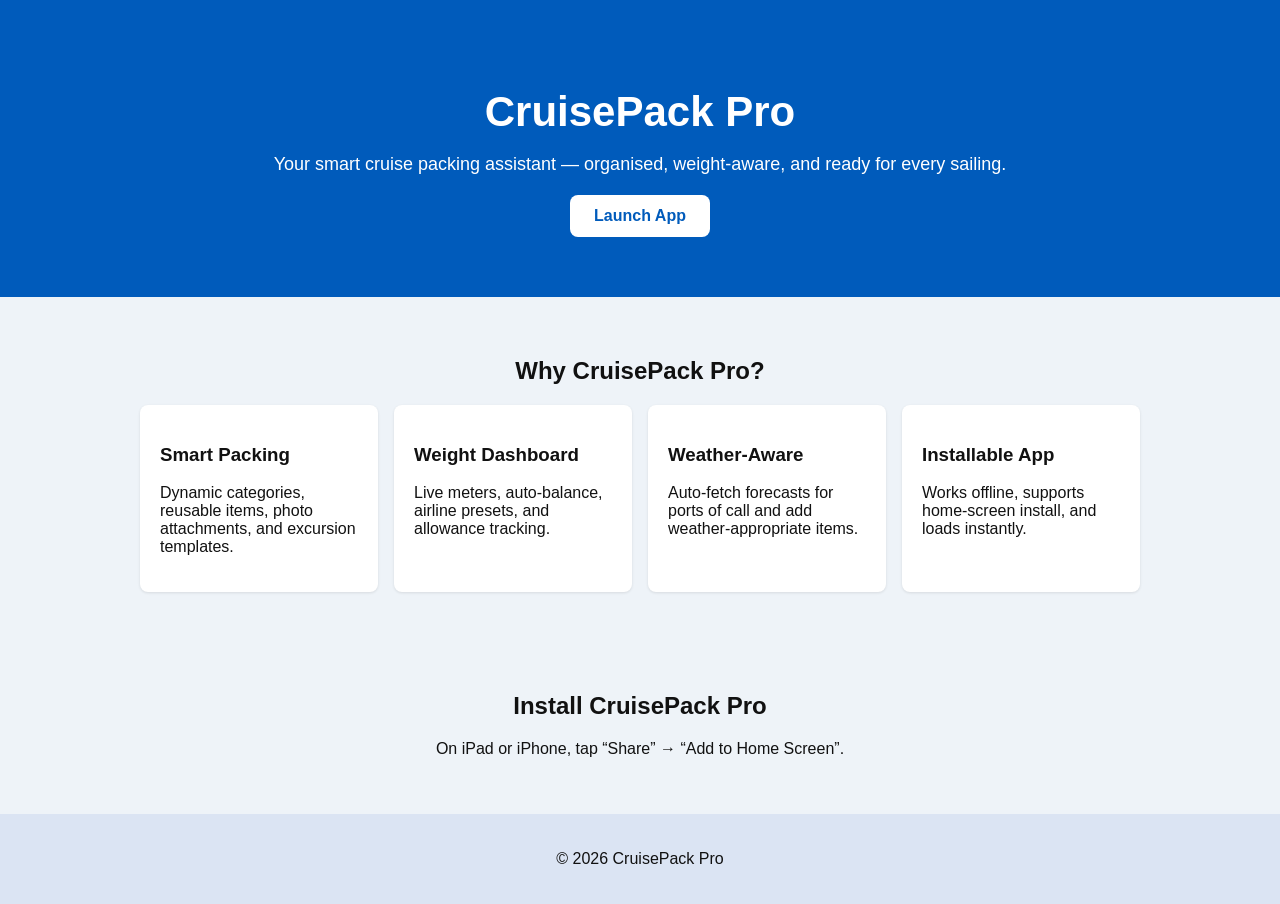
<file: landing.html>
<!DOCTYPE html>
<html lang="en">
<head>
<meta charset="UTF-8">
<title>CruisePack Pro</title>
<meta name="viewport" content="width=device-width, initial-scale=1">
<link rel="stylesheet" href="landing.css">
</head>

<body>
<header class="hero">
    <h1>CruisePack Pro</h1>
    <p>Your smart cruise packing assistant — organised, weight‑aware, and ready for every sailing.</p>
    <a class="cta" href="index.html">Launch App</a>
</header>

<section class="features">
    <h2>Why CruisePack Pro?</h2>
    <div class="grid">
        <div class="card">
            <h3>Smart Packing</h3>
            <p>Dynamic categories, reusable items, photo attachments, and excursion templates.</p>
        </div>
        <div class="card">
            <h3>Weight Dashboard</h3>
            <p>Live meters, auto‑balance, airline presets, and allowance tracking.</p>
        </div>
        <div class="card">
            <h3>Weather‑Aware</h3>
            <p>Auto‑fetch forecasts for ports of call and add weather‑appropriate items.</p>
        </div>
        <div class="card">
            <h3>Installable App</h3>
            <p>Works offline, supports home‑screen install, and loads instantly.</p>
        </div>
    </div>
</section>

<section class="install">
    <h2>Install CruisePack Pro</h2>
    <p>On iPad or iPhone, tap “Share” → “Add to Home Screen”.</p>
</section>

<footer>
    <p>© 2026 CruisePack Pro</p>
</footer>
</body>
</html>
</file>
<file: landing.css>
body {
    margin: 0;
    font-family: -apple-system, BlinkMacSystemFont, "Segoe UI", sans-serif;
    background: #eef3f8;
    color: #111;
}

.hero {
    text-align: center;
    padding: 60px 20px;
    background: #005bbb;
    color: #fff;
}

.hero h1 {
    font-size: 42px;
    margin-bottom: 10px;
}

.hero p {
    font-size: 18px;
    margin-bottom: 20px;
}

.cta {
    display: inline-block;
    padding: 12px 24px;
    background: #fff;
    color: #005bbb;
    border-radius: 8px;
    font-weight: 600;
    text-decoration: none;
}

.features {
    padding: 40px 20px;
    max-width: 1000px;
    margin: auto;
}

.features h2 {
    text-align: center;
    margin-bottom: 20px;
}

.grid {
    display: grid;
    grid-template-columns: repeat(auto-fit, minmax(220px, 1fr));
    gap: 16px;
}

.card {
    background: #fff;
    padding: 20px;
    border-radius: 8px;
    box-shadow: 0 1px 3px rgba(0,0,0,0.1);
}

.install {
    text-align: center;
    padding: 40px 20px;
}

footer {
    text-align: center;
    padding: 20px;
    background: #dbe4f3;
}
</file>
